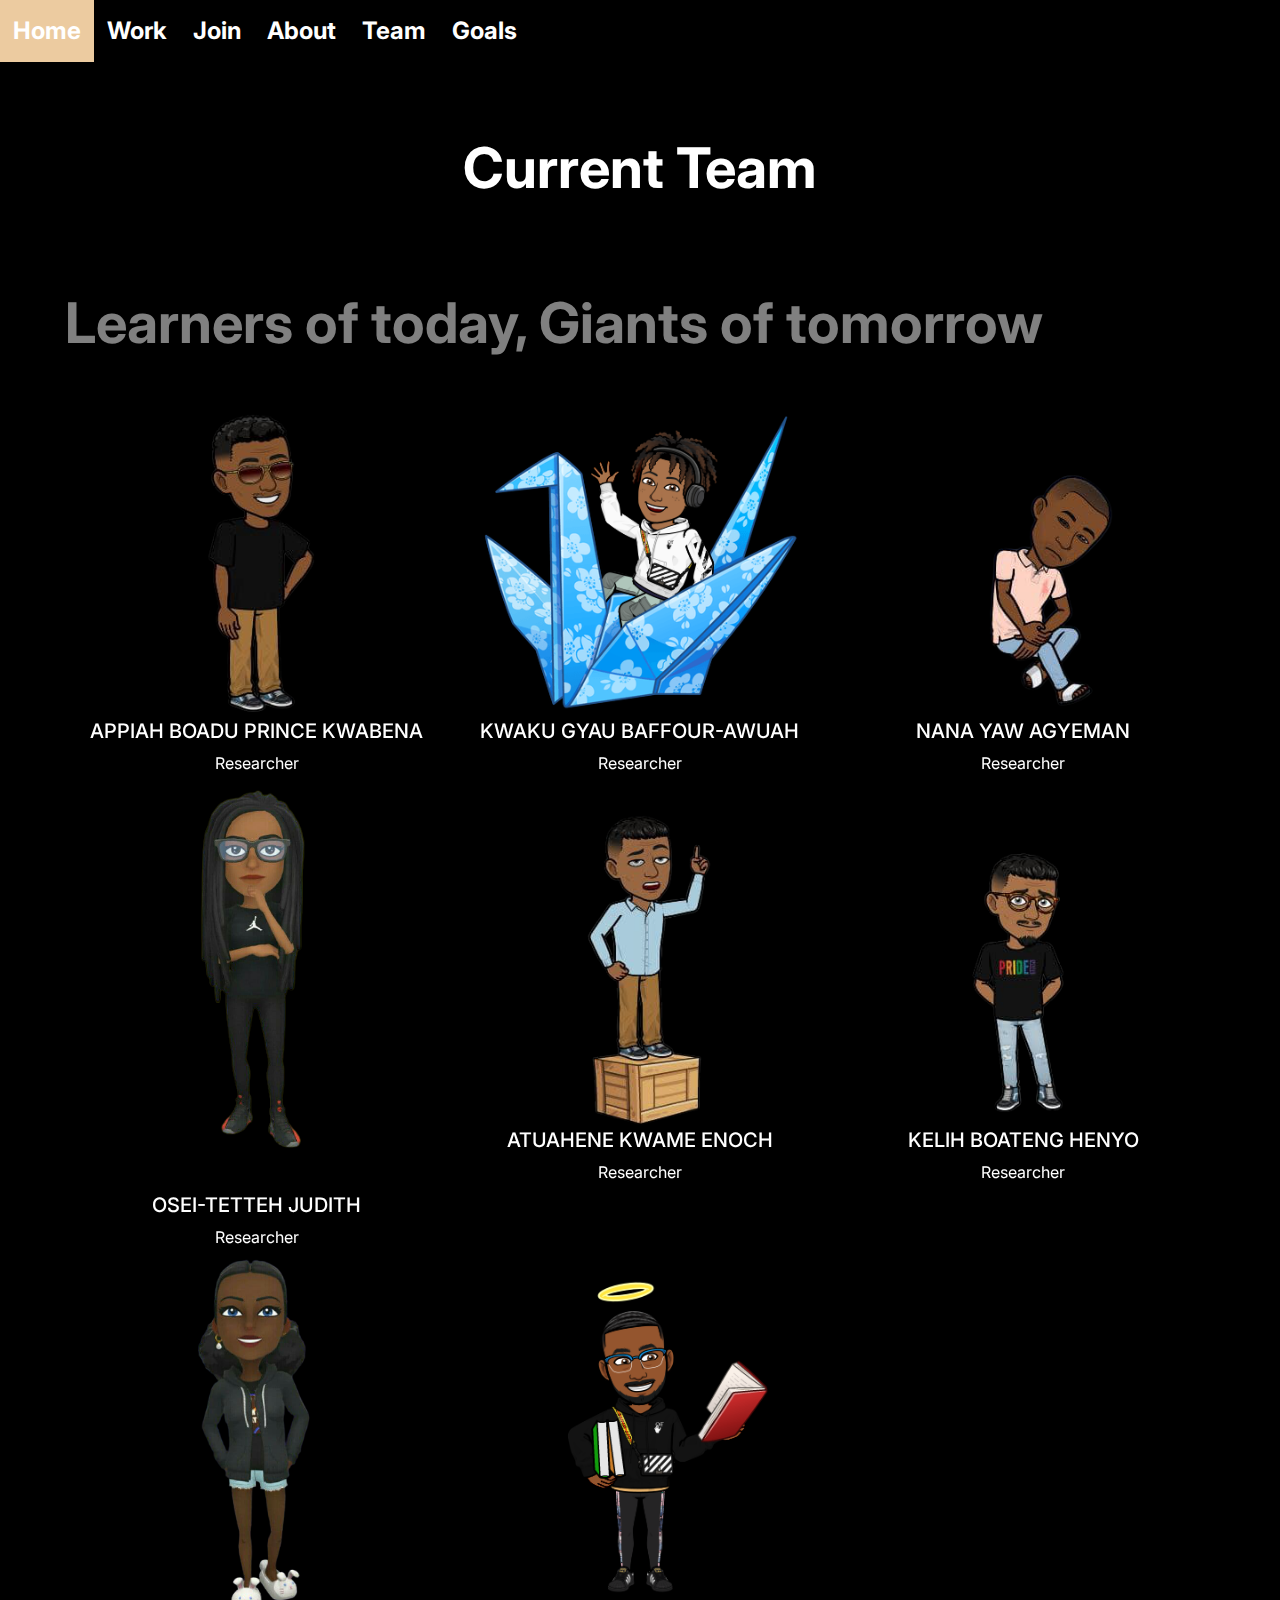
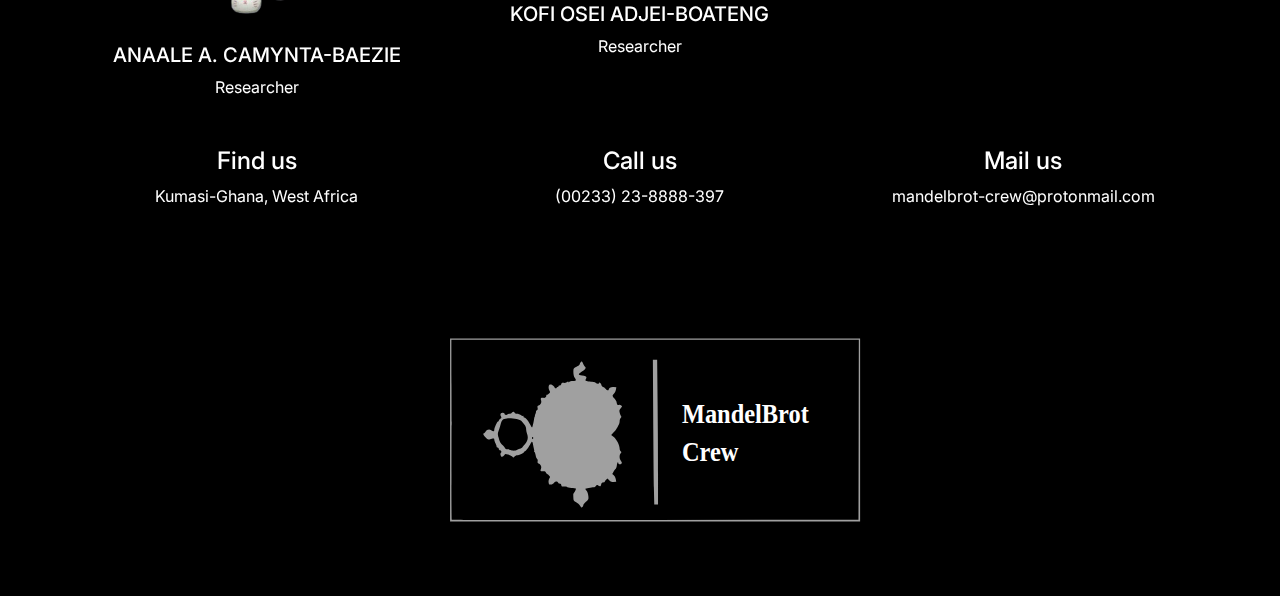
<file: meet-the-team.html>
<!DOCTYPE html>
<html lang="en">
<head>
    <meta charset="UTF-8">
    <meta http-equiv="X-UA-Compatible" content="IE=edge">
    <title>Meet The Team</title>
    <link rel="stylesheet" href="https://maxcdn.bootstrapcdn.com/bootstrap/4.5.2/css/bootstrap.min.css">
    <script src="https://ajax.googleapis.com/ajax/libs/jquery/3.5.1/jquery.min.js"></script>
    <script src="https://cdnjs.cloudflare.com/ajax/libs/popper.js/1.16.0/umd/popper.min.js"></script>
    <script src="https://maxcdn.bootstrapcdn.com/bootstrap/4.5.2/js/bootstrap.min.js"></script>
    <link rel="stylesheet" href="./css/main.css">
	<link rel="stylesheet" href="./css/classes.css">
	<link rel="stylesheet" href="./css/cards.css">
	<meta charset="utf-8">
	<meta name="theme-color" content="#000000"/>
    <link rel="icon" href="./images/favicon.svg" type="image/svg" sizes="32x32">
	<link rel="preconnect" href="https://fonts.googleapis.com">
	<link rel="preconnect" href="https://fonts.gstatic.com" crossorigin>
	<link href="https://fonts.googleapis.com/css2?family=Inter&display=swap" rel="stylesheet">
</head>
<body>
    <div class="topnav">
		<a href="./index.html">Home</a>
		<a href="./work.html">Work</a>
		<a href="./join.html">Join</a>
		<a href="./about.html">About</a>
        <a href="./meet-the-team.html">Team</a>
        <a href="./goals.html">Goals</a>
	</div>

    <p class="section-headers" style="text-align: center;">Current Team</p>
    <div class="container">
        <div class="row">
            <div class="heading-title text-center">
                <h3 class="section-headers" style="color: grey; text-align: center;">Learners of today, Giants of tomorrow</h3>
            </div>

            <div class="col-md-4 col-sm-4">
                <div class="team-member">
                    <div class="team-img">
                        <img src="./images/main-man.png" style="width: 100%; height: auto;;" alt="team member" class="img-responsive">
                    </div>
                    <div class="team-hover">
                        <div class="desk">
                        </div>
                    </div>
                </div>
                <div class="team-title">
                    <h5>APPIAH BOADU PRINCE KWABENA</h5>
                    <span>Researcher</span>
                </div>
            </div>

            <div class="col-md-4 col-sm-4">
                <div class="team-member">
                    <div class="team-img">
                        <img src="./images/baffour.png" style="width: 100%; height: auto;;" alt="team member" class="img-responsive">
                    </div>
                    <div class="team-hover">
                        <div class="desk">
                        </div>
                    </div>
                </div>
                <div class="team-title">
                    <h5>KWAKU GYAU BAFFOUR-AWUAH</h5>
                    <span>Researcher</span>
                </div>
            </div>

            <div class="col-md-4 col-sm-4">
                <div class="team-member">
                    <div class="team-img">
                        <img src="./images/nana_agyeman.png" style="width: 100%; height: auto;;" alt="team member" class="img-responsive">
                    </div>
                    <div class="team-hover">
                        <div class="desk">
                        </div>
                    </div>
                </div>
                <div class="team-title">
                    <h5>NANA YAW AGYEMAN</h5>
                    <span>Researcher</span>
                </div>
            </div>

            <div class="col-md-4 col-sm-4">
                <div class="team-member">
                    <div class="team-img">
                        <img src="./images/judith.png" style="width: 100%; height: auto;" alt="team member" class="img-responsive">
                    </div>
                    <div class="team-hover">
                        <div class="desk">
                        </div>
                    </div>
                </div>
                <div class="team-title">
                    <h5>OSEI-TETTEH JUDITH</h5>
                    <span>Researcher</span>
                </div>
            </div>
            <div class="col-md-4 col-sm-4">
                <div class="team-member">
                    <div class="team-img">
                        <img src="./images/atuahene.png" style="width: 100%; height: auto;" alt="team member" class="img-responsive">
                    </div>
                    <div class="team-hover">
                        <div class="desk">
                        </div>
                    </div>
                </div>
                <div class="team-title">
                    <h5>ATUAHENE KWAME ENOCH</h5>
                    <span>Researcher</span>
                </div>
            </div>

            <div class="col-md-4 col-sm-4">
                <div class="team-member">
                    <div class="team-img">
                        <img src="./images/kelih.png" style="width: 100%; height: auto;" alt="team member" class="img-responsive">
                    </div>
                    <div class="team-hover">
                        <div class="desk">
                        </div>
                    </div>
                </div>
                <div class="team-title">
                    <h5>KELIH BOATENG HENYO</h5>
                    <span>Researcher</span>
                </div>
            </div>

            <div class="col-md-4 col-sm-4">
                <div class="team-member">
                    <div class="team-img">
                        <img src="./images/anaale.png" style="width: 100%; height: auto;" alt="team member" class="img-responsive">
                    </div>
                    <div class="team-hover">
                        <div class="desk">
                        </div>
                    </div>
                </div>
                <div class="team-title">
                    <h5>ANAALE A. CAMYNTA-BAEZIE</h5>
                    <span>Researcher</span>
                </div>
            </div>

            <div class="col-md-4 col-sm-4">
                <div class="team-member">
                    <div class="team-img">
                        <img src="./images/kofi.png" style="width: 100%; height: auto;" alt="team member" class="img-responsive">
                    </div>
                    <div class="team-hover">
                        <div class="desk">
                        </div>
                    </div>
                </div>
                <div class="team-title">
                    <h5>KOFI OSEI ADJEI-BOATENG</h5>
                    <span>Researcher</span>
                </div>
            </div>
        </div>

    </div>

    <footer class="footer-section">
        <div class="container">
            <div class="footer-cta pt-5 pb-5">
                <div class="row">
                    <div class="col-xl-4 col-md-4 mb-30">
                        <div class="single-cta">
                            <i class="fas fa-map-marker-alt"></i>
                            <div class="cta-text">
                                <h4>Find us</h4>
                                <span>Kumasi-Ghana, West Africa</span>
                            </div>
                        </div>
                    </div>
                    <div class="col-xl-4 col-md-4 mb-30">
                        <div class="single-cta">
                            <i class="fas fa-phone"></i>
                            <div class="cta-text">
                                <h4>Call us</h4>
                                <span>(00233) 23-8888-397</span>
                            </div>
                        </div>
                    </div>
                    <div class="col-xl-4 col-md-4 mb-30">
                        <div class="single-cta">
                            <i class="far fa-envelope-open"></i>
                            <div class="cta-text">
                                <h4>Mail us</h4>
                                <span>mandelbrot-crew@protonmail.com</span>
                            </div>
                        </div>
                    </div>
                </div>
            </div>

            <a href="./index.html"><img src="./images/page_start.svg" class="img-fluid footer-logo" alt="logo"></a>
    </footer>

    
</body>
</html>
</file>
<file: css/main.css>
@font-face {
  font-family: 'Product Sans Regular';
  font-style: normal;
  font-weight: normal;
  src: local('Product Sans Regular'), url('/fonts/ProductSans-Regular.woff') format('woff');
}
    
html {
  scroll-behavior: smooth;
  scrollbar-color: black;
  background-color: black;
}

body {
  display: block;
  text-align: center;
  background-color: black;
  font-family: 'Inter', sans-serif;
  color: white;
}

.image {
  display: block;
  width: 500px;
  height: auto;
  display: block;
  width: 60%;
  margin-left: auto;
  margin-right: auto;
  width: 100%;
  max-width: 400px;
}

.subtitle {
  color: rgb(150, 144, 144);
  font-size: 3.5rem;
  font-weight: 400;
  opacity: 0;
  transform: translateY(3rem);
}

hr {
  align-content: center;
  border-style: solid;
  border-color: black;
  height: auto;
  width: 50%;
}

.footer {
  height: 100px;
  width: 100%;
  padding: 3rem;
  border-top-left-radius: 18px;
  border-top-right-radius: 18px;
  background-color:black;
  color: white;
}

.container {
  padding-right: 10px;
  padding-left: 10px;
  margin-right: auto;
  margin-left: auto;
}
</file>
<file: css/classes.css>
@font-face {
  font-family: 'Product Sans Regular';
  font-style: normal;
  font-weight: normal;
  src: local('Product Sans Regular'), url('/fonts/ProductSans-Regular.woff') format('woff');
}

.header{
  text-align: center;
  height: auto;
  width: 100%;
  font-weight: bold;
  font-size: 80px;
  position: relative;
  text-decoration: none;
  font-family: 'Product Sans','Inter','Segoe UI', Tahoma, Geneva, Verdana, sans-serif;
  src: local('Product Sans Regular'), url('/fonts/ProductSans-Regular.woff') format('woff');
  color: white;
  cursor: pointer;
}

.topnav {
    position: sticky;
    background-color: black;
    overflow: hidden;
    display: block;
    margin-left: auto;
    margin-right: 0;
    right: 0px;
    align-items: center;
    text-decoration: none;
}

.topnav a {
  display: block;
  float: left;
  color: white;
  padding: 13px;
  font-size: 24px;
  font-weight: bold;
  font-family: 'Product Sans','Inter','Segoe UI', Tahoma, Geneva, Verdana, sans-serif;
  src: local('Product Sans Regular'), url('/fonts/ProductSans-Regular.woff') format('woff');
  overflow: hidden;
  text-decoration: none;
  background-color: transparent;
}

.topnav a:hover {
  background-color: #eccba0;
  color: white;
}

.text-fill {
  text-decoration: none;
  -webkit-text-fill-color: transparent;
  -webkit-text-stroke: thin grey;

}

.text-fill:hover {
  -webkit-text-fill-color: grey;
}

.left-col {
  float: left;
  width: 490px;
  height: auto;
}

.right-col {
  float: right;
  width: 490px;
  height: auto;
}

.tile-img1 {
  width: 50%;
  height: 444px;
}

.tile-img2 {
  background-color: #5654e9;
}

.tile-img3 {
  background-color: #FF5937;
}

.tile-img4 {
  background-color: #f9cb29;
}

.tile {
  padding: 3rem;
}

.tile-1 {
  background-image: url('../images/Whangaehu.png');
  background-repeat: no-repeat;
  background-size: auto;
  background-position: center;
}

.tile-2 {
  width: 100%;
  height: 444px;
}

.tile-3 {
  background-image: url('../images/Ngaruroro.png');
  background-repeat: no-repeat;
  background-size: auto;
  background-position: center;
}

.tile-4 {
  width: 100%;
  height: 444px;
}

.tile-5 {
  background-image: url('../images/Waihou.png');
  background-repeat: no-repeat;
  background-size: auto;
}

.tile-6 {
  width: 100%;
  height: 444px;
}

.tile-7 {
  background-image: url('../images/Doubs.png');
  background-repeat: no-repeat;
  background-size: auto;
  background-position: center;
}

.tile-8 {
  width: 100%;
  height: 444px;
}
.column {
  text-align: justify;
  line-height: 35px;
  -webkit-columns: 250px 2;
  -moz-columns: 250px 2;
  columns: 250px 2;
  -webkit-column-gap: 40px;
  -moz-column-gap: 40px;
  column-gap: 40px;
}

p {
  font-size: 24px;
  text-align: left;
  padding: 4rem;
}

.left {
  text-align: left;
  font-size: 27px;
  padding: 1rem;
}

.center {
  text-align: center;
  font-size: 27px;
  padding: 1rem;
}

.section-headers {
  color: white;
  font-size: 56px;
  font-weight: bold;
  font-family: 'Product Sans','Inter','Segoe UI', Tahoma, Geneva, Verdana, sans-serif;
  src: local('Product Sans Regular'), url('/fonts/ProductSans-Regular.woff') format('woff');
}

.text-fill-a {
  background: -webkit-linear-gradient(rgb(255, 81, 0), #f9cb29);
  -webkit-text-fill-color: transparent;
  -webkit-background-clip: text;
}

.footer-image {
  width: 25%;
  height: 50%;
}
</file>
<file: css/cards.css>
.cards{
    display: grid;
    grid-template-columns: repeat(auto-fit,minmax(400px,1fr));
    padding: 4rem;
    grid-gap: 40px;
}
.card{
    background-color: white;
    box-shadow: 0 0 30px rgba(0,0,0,0.18);
}
.card-container{
    position: relative;
    clip-path: polygon(0 0,100% 0, 100% 85%, 0 100%);
}
.card-img{
    width: 60%;
    display: block;
    margin-left: auto;
    margin-right: auto;
    height: auto;
}
.card-container:after{
    content: "";
    height: 20px;
    width: 100%;
    position: absolute;
    top: 0;
    left: 0;
    opacity: 0.7;
}
.card1>.card-container:after{
    background-color: black;
}
.card2>.card-container:after{
    background-color: black;
}
.card3>.card-container:after{
    background-color: black;
}
.details{
    padding: 20px 10px;
}
.details>h3{
    color: black;
    font-weight: 600;
    font-size: 18px;
    margin: 10px 0 15px 0;
}
.details>p{
    color: #a0a0a0;
    font-size: 15px;
    line-height: 30px;
    font-weight: 390;
}
</file>
